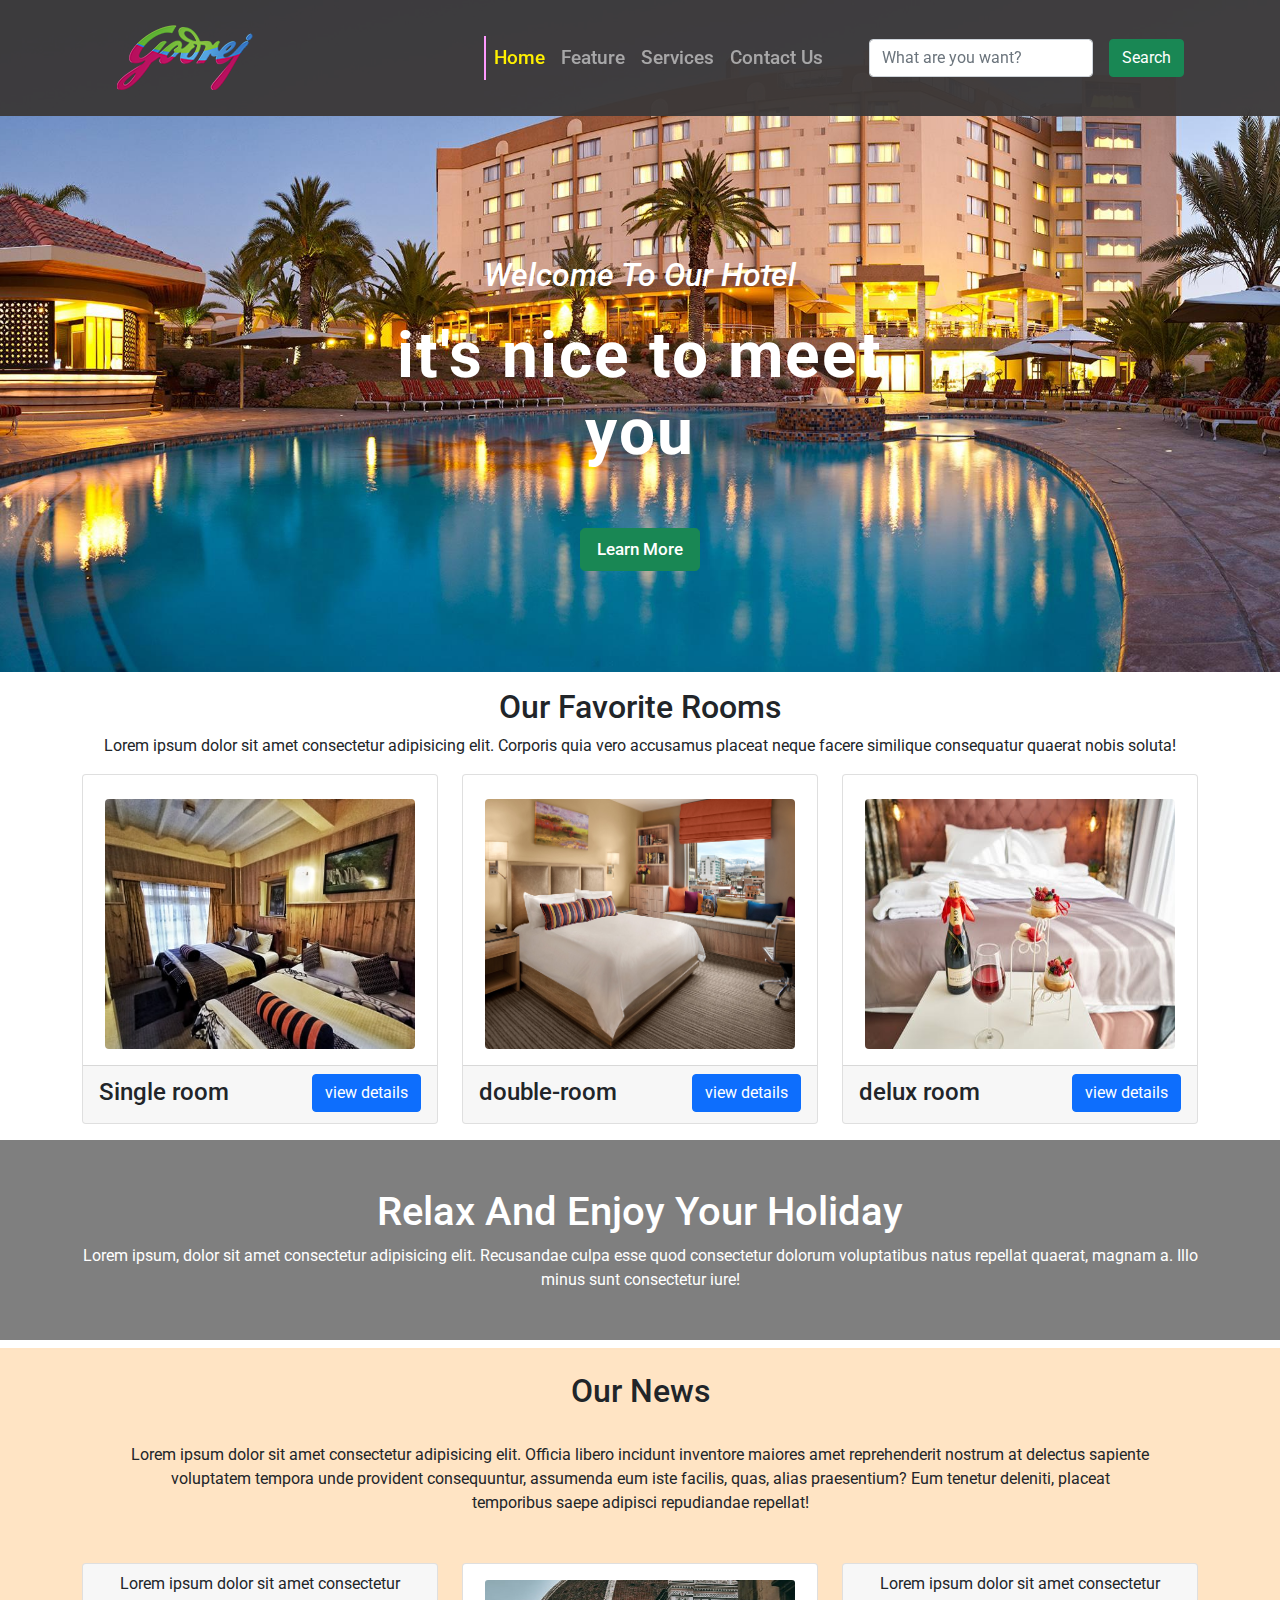
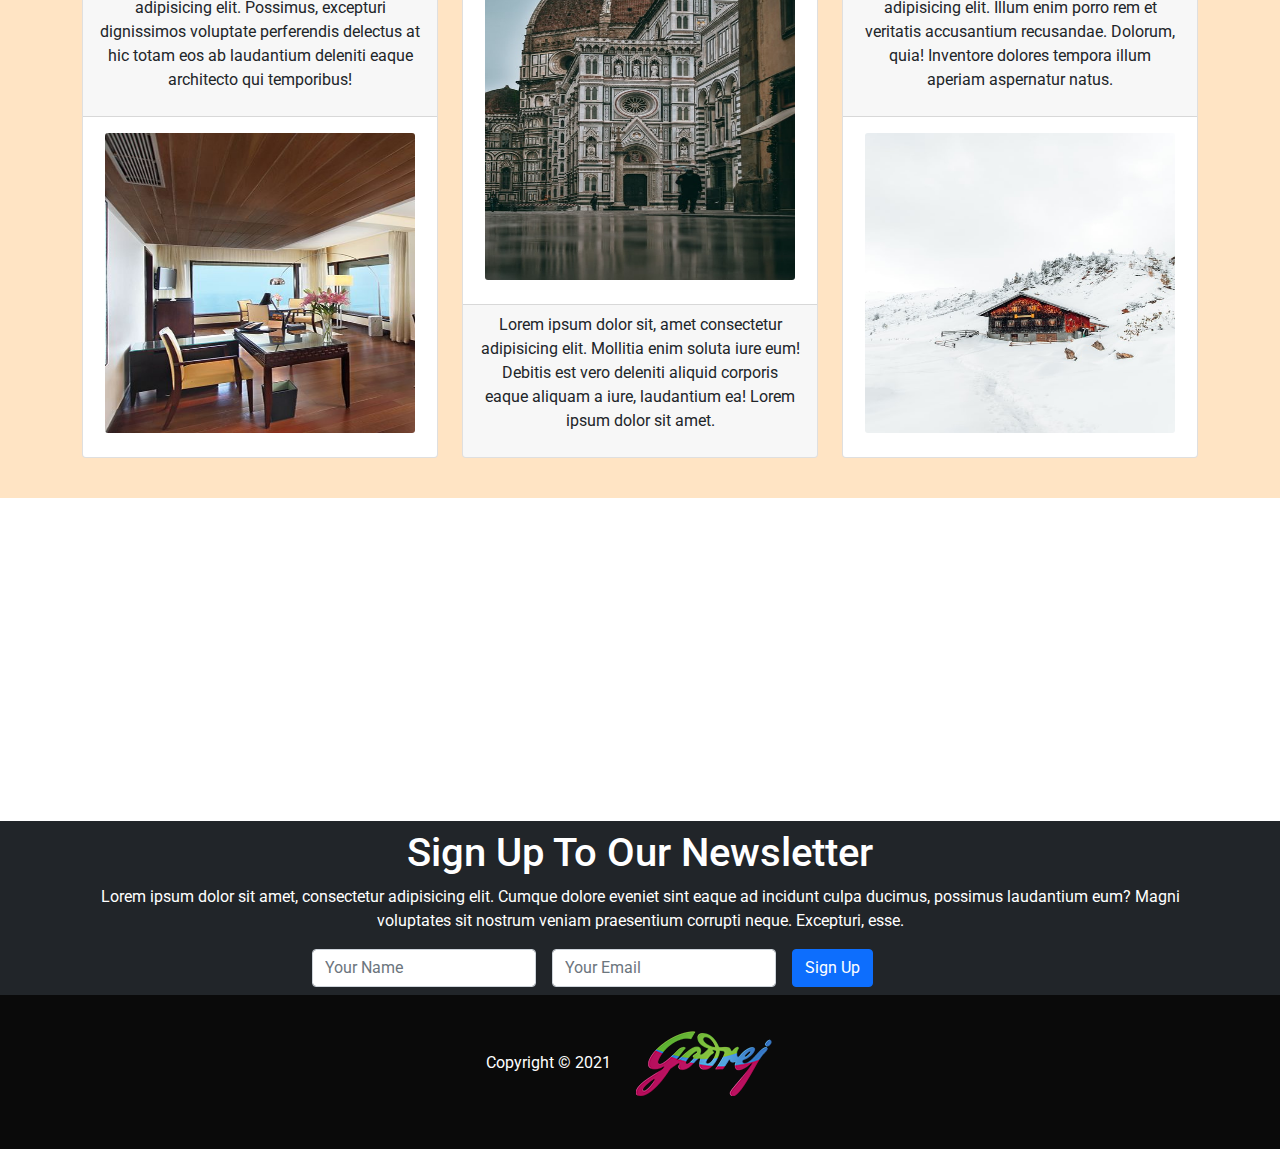
<file: index.html>
<!DOCTYPE html>
<html lang="en">

<head>
  <meta charset="UTF-8">
  <meta name="viewport" content="width=device-width, initial-scale=1.0">
  <title>Portfolio-sayt</title>
  <link
    href="https://fonts.googleapis.com/css2?family=Roboto:ital,wght@0,400;0,500;0,700;1,400;1,500;1,700&display=swap"
    rel="stylesheet">
  <link rel="stylesheet" href="css/bootstrap.min.css">
  <link rel="stylesheet" href="fontawesome-free-5.15.1-web/fontawesome-free-5.15.1-web/css/all.min.css">
  <link rel="stylesheet" href="css/style.css">
</head>

<body>
  <!-- Navbar -->
  <nav id="nav" class="navbar navbar-expand-lg navbar-dark bg-dark fixed-top fixed">
    <a class="navbar-brand" href="index.html">
      <img src="images/logo-godrej.png" alt="logo">
    </a>

    <div class="collapse navbar-collapse" id="navbarSupportedContent">
      <ul class="navbar-nav mr-auto">
        <li class="nav-item active">
          <a class="nav-link" href="#">Home</span></a>
        </li>
        <li class="nav-item">
          <a class="nav-link" href="Feature.html">Feature</a>
        </li>
        <li class="nav-item">
          <a class="nav-link" href="services.html">Services</a>
        </li>
        <li class="nav-item">
          <a class="nav-link" href="contact.html">Contact Us</a>
        </li>
      </ul>
    </div>
    <form class="form-inline my-2 my-lg-0">
      <input class="form-control mr-sm-2 ml-0" type="search" placeholder="What are you want?" aria-label="Search">
      <button class="btn btn-success my-2 my-sm-0" type="submit">Search</button>
    </form>
  </nav>
  <!-- End Navbar -->
  <!-- Shovcase -->
  <section class="home text-center text-white">
    <div class="container">
      <div class="row">
        <div class="col-md-6 text">
          <h3 class="pb-3">Welcome To Our Hotel</h3>
          <h1>it's nice to meet you</h1>
          <button class="btn btn-success btn-lg mt-5 px-3 text-center">Learn More</button>
        </div>
      </div>
    </div>
  </section>
  <!-- End Shovcase -->
  <!-- Favorite Rooms -->
  <section id="rooms" class="text-center my-3">
    <div class="container">
      <div class="row">
        <div class="col">
          <h2>Our Favorite Rooms</h2>
          <p>Lorem ipsum dolor sit amet consectetur adipisicing elit.
            Corporis quia vero accusamus placeat neque facere similique consequatur quaerat nobis soluta!
          </p>
        </div>
      </div>
      <div class="row">
        <div class="col-md-4">
          <div class="card">
            <div class="card-body">
              <img src="images/image-2.jpg" alt="photo-1" class="img-rooms img-fluid rounded mt-2">
            </div>
            <div class="card-footer">
              <h3 class="room-item mt-1">Single room</h3>
              <button class="btn btn-primary btn-view text-center text-white">view details</button>
            </div>
          </div>
        </div>
        <div class="col-md-4">
          <div class="card">
            <div class="card-body">
              <img src="images/rom4.jpg" alt="photo-2" class="img-rooms img-fluid rounded mt-2">
            </div>
            <div class="card-footer">
              <h3 class="room-item mt-1">double-room</h3>
              <button class="btn btn-primary btn-view text-center text-white">view details</button>
            </div>
          </div>
        </div>
        <div class="col-md-4">
          <div class="card">
            <div class="card-body">
              <img src="images/room-5.jpeg" alt="photo-3" class="img-rooms img-fluid rounded mt-2">
            </div>
            <div class="card-footer">
              <h3 class="room-item mt-1">delux room</h3>
              <button class="btn btn-primary btn-view text-center text-white">view details</button>
            </div>
          </div>
        </div>
      </div>
    </div>
  </section>
  <!-- End Favorite Rooms -->
  <!-- Bg-Box -->
  <div id="bg-box" class="text-center text-white">
    <div class="bg-box-dark py-5">
      <div class="container">
        <h1>Relax And Enjoy Your Holiday</h1>
        <p>Lorem ipsum, dolor sit amet consectetur adipisicing elit. Recusandae culpa esse quod consectetur dolorum
          voluptatibus natus repellat quaerat, magnam a. Illo minus sunt consectetur iure!</p>
      </div>
    </div>
  </div>
  <!-- End Bg-Box -->
  <!-- News Section -->
  <section id="services" class="text-center my-2">
    <div class="container">
      <div class="row">
        <div class="col">
          <h2 class="py-4">Our News</h2>
          <p class="mb-5 px-5">Lorem ipsum dolor sit amet consectetur adipisicing elit. Officia libero incidunt
            inventore maiores
            amet reprehenderit nostrum at delectus sapiente voluptatem tempora unde provident consequuntur,
            assumenda eum iste facilis, quas, alias praesentium? Eum tenetur deleniti, placeat temporibus saepe adipisci
            repudiandae repellat!
          </p>
        </div>
      </div>
      <div class="row">
        <div class="col-md-4">
          <div class="card card-2 mb-2">
            <div class="card-header">
              <p>Lorem ipsum dolor sit amet consectetur adipisicing elit. Possimus,
                excepturi dignissimos voluptate perferendis delectus at hic totam eos ab
                laudantium deleniti eaque architecto qui temporibus!
              </p>
            </div>
            <div class="card-body">
              <img src="images/room-1.jpg" alt="photo" class="img-fluid card-img">
            </div>
          </div>
        </div>
        <div class="col-md-4">
          <div class="card">
            <div class="card-body">
              <img src="images/photo-6.jpg" alt="photo" class="img-fluid card-img">
            </div>
            <div class="card-footer">
              <p>Lorem ipsum dolor sit, amet consectetur adipisicing elit. Mollitia enim soluta iure eum!
                Debitis est vero deleniti aliquid corporis eaque aliquam a iure, laudantium ea! Lorem ipsum dolor sit
                amet.
              </p>
            </div>
          </div>
        </div>
        <div class="col-md-4">
          <div class="card">
            <div class="card-header">
              <p>Lorem ipsum dolor sit amet consectetur adipisicing elit. Illum enim porro rem et veritatis
                accusantium recusandae. Dolorum, quia! Inventore dolores tempora illum aperiam aspernatur natus.
              </p>
            </div>
            <div class="card-body">
              <img src="images/photo-5.jpg" alt="photo" class="img-fluid card-img">
            </div>
          </div>
        </div>
      </div>
    </div>
  </section>
  <!-- End News Section -->
  <!-- Video -->
  <div id="video">
    <div class="video-dark text-white text-center mt-3">
      <iframe src="https://www.youtube.com/embed/4eJ8sJGh5dA" frameborder="0" allow="accelerometer; autoplay; clipboard-write; encrypted-media; gyroscope; picture-in-picture" allowfullscreen>
      </iframe>
    </div>
  </div>
  <!-- End Video -->
  <!-- Newsletter -->
  <div id="newsletter" class="text-center text-white bg-dark py-2">
    <div class="container">
      <h1>Sign Up To Our Newsletter</h1>
      <p>Lorem ipsum dolor sit amet, consectetur adipisicing elit.
        Cumque dolore eveniet sint eaque ad incidunt culpa ducimus,
        possimus laudantium eum? Magni voluptates sit nostrum veniam praesentium corrupti neque. Excepturi, esse.
      </p>
      <form class="form-inline justify-content-center">
        <input type="text" class="form-control" placeholder="Your Name">
        <input type="text" class="form-control" placeholder="Your Email">
        <button class="btn btn-primary">Sign Up</button>
      </form>
    </div>
  </div>
  <!-- End Newsletter -->
  <!-- Footer -->
  <footer id="main-footer" class="text-center text-white p-4 mb-0">
    <div class="container">
      <div class="row">
        <div class="col">
          <p>Copyright &copy; 2021
            <span id="year">
              <img src="images/logo-godrej.png" alt="godrej">
            </span>
          </p>
        </div>
      </div>
    </div>
  </footer>
  <!-- End Footer -->
  <script src="js/bootstrap.min.js"></script>
  <script src="js/main.js"></script>
</body>

</html>
</file>
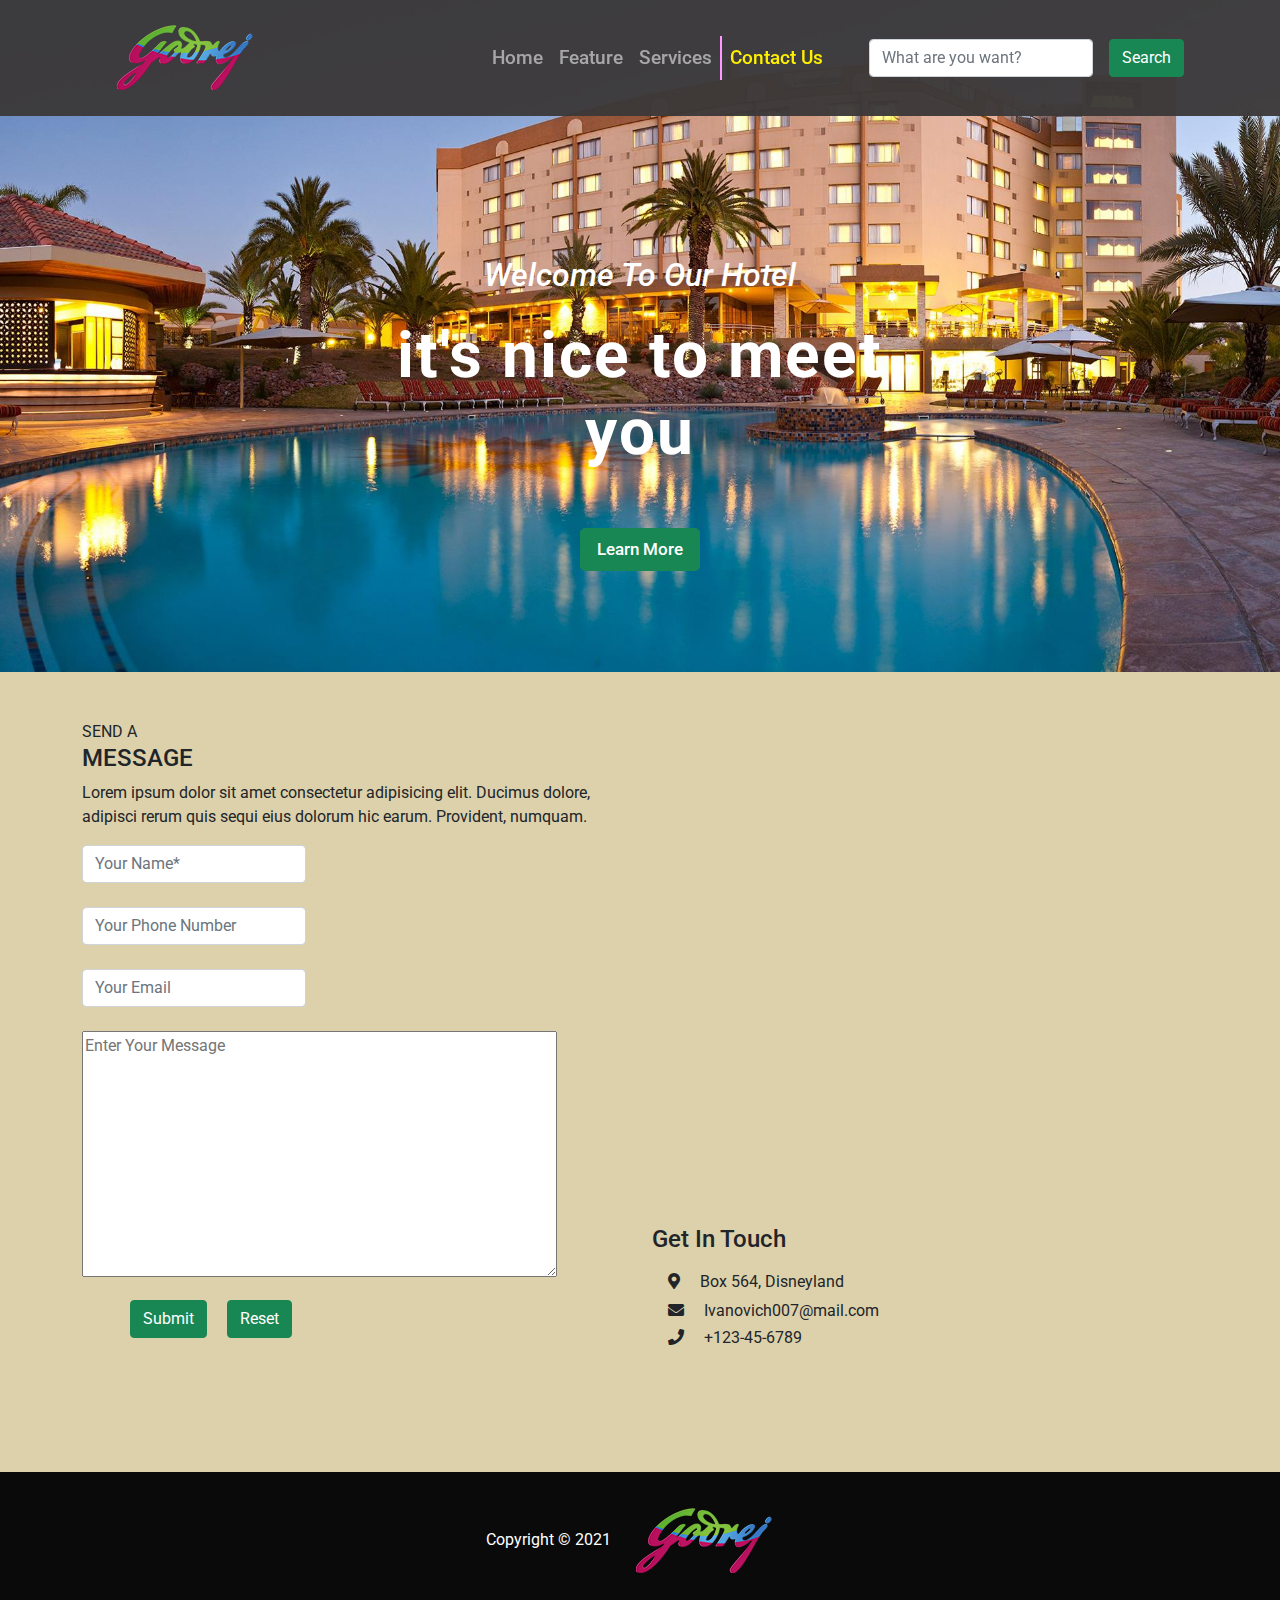
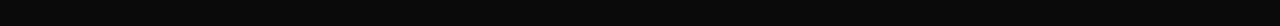
<file: contact.html>
<!DOCTYPE html>
<html lang="en">

<head>
  <meta charset="UTF-8">
  <meta name="viewport" content="width=device-width, initial-scale=1.0">
  <title>Portfolio-sayt</title>
  <link
    href="https://fonts.googleapis.com/css2?family=Roboto:ital,wght@0,400;0,500;0,700;1,400;1,500;1,700&display=swap"
    rel="stylesheet">
  <link rel="stylesheet" href="css/bootstrap.min.css">
  <link rel="stylesheet" href="fontawesome-free-5.15.1-web/fontawesome-free-5.15.1-web/css/all.min.css">
  <link rel="stylesheet" href="css/style.css">
</head>

<body>
  <!-- Navbar -->
  <nav id="nav" class="navbar navbar-expand-lg navbar-dark bg-dark fixed-top fixed">
    <a class="navbar-brand" href="index.html">
      <img src="images/logo-godrej.png" alt="logo">
    </a>

    <div class="collapse navbar-collapse" id="navbarSupportedContent">
      <ul class="navbar-nav mr-auto">
        <li class="nav-item">
          <a class="nav-link" href="index.html">Home</span></a>
        </li>
        <li class="nav-item">
          <a class="nav-link" href="Feature.html">Feature</a>
        </li>
        <li class="nav-item">
          <a class="nav-link" href="services.html">Services</a>
        </li>
        <li class="nav-item active">
          <a class="nav-link" href="#">Contact Us</a>
        </li>
      </ul>
    </div>
    <form class="form-inline my-2 my-lg-0">
      <input class="form-control mr-sm-2 ml-0" type="search" placeholder="What are you want?" aria-label="Search">
      <button class="btn btn-success my-2 my-sm-0" type="submit">Search</button>
    </form>
  </nav>
  <!-- End Navbar -->
  <!-- Shovcase -->
  <section class="home text-center text-white">
    <div class="container">
      <div class="row">
        <div class="col-md-6 text">
          <h3 class="pb-3">Welcome To Our Hotel</h3>
          <h1>it's nice to meet you</h1>
          <button class="btn btn-success btn-lg mt-5 px-3 text-center">Learn More</button>
        </div>
      </div>
    </div>
  </section>
  <!-- End Shovcase -->
  <!-- Form -->
  <section class="form-section">
    <div class="container">
      <div class="row">
        <div class="col-md-6 my-5">
          <div class="message-info">
            <span>SEND A</span>
            <h4>MESSAGE</h4>
            <p>Lorem ipsum dolor sit amet consectetur adipisicing elit. Ducimus dolore, adipisci rerum quis sequi eius dolorum hic earum. Provident, numquam.</p>
          </div>
        <form class="form-block my-2 my-lg-0">
          <input type="text" class="form-control mr-sm-2 ml-0" name="firstname" placeholder="Your Name*"><br>
          <input type="number" class="form-control mr-sm-2 ml-0" name="phone" pattern="[0-9]{3}-[0-9]{3}-[0-9]{4}" required
           placeholder="Your Phone Number" size="20" minlength="9" maxlength="14"><br>
          <input type="email" class="form-control mr-sm-2 ml-0" name="email" placeholder="Your Email"><br>
          <textarea name="Message" cols="50" rows="10" placeholder="Enter Your Message"></textarea>
          <br>
          <div class="buttons mt-3 px-5">
            <button class="btn btn-success my-2 my-sm-0" type="submit">Submit</button>
            <input type="reset" class="btn btn-success my-2 my-sm-0 mx-3">
          </div>
        </form>
        </div>
        <div class="col-md-6">
          <div class="map my-5">
            <iframe src="https://www.google.com/maps/embed?pb=!1m18!1m12!1m3!1d15989.134681155516!2d30.334446249072457!3d59.93808517665943!2m3!1f0!2f0!3f0!3m2!1i1024!2i768!4f13.1!3m3!1m2!1s0x469631a7726a2faf%3A0x7d39dbd4fcf5f335!2z0JzRg9C30LXQuSDQpNCw0LHQtdGA0LbQtQ!5e0!3m2!1sru!2sru!4v1615920931310!5m2!1sru!2sru" width="600" height="450" style="border:0;" allowfullscreen="" loading="lazy"></iframe>
          </div>
          <div class="info-text">
            <h4>Get In Touch</h4>
            <div class="route">
              <address class="address my-3">
                <i class="fas fa-map-marker-alt mx-3"></i>
                <span>Box 564, Disneyland</span><br>
                <i class="fas fa-envelope my-2 mx-3"></i>
                <span>Ivanovich007@mail.com</span><br>
                <i class="fas fa-phone mx-3"></i>
                <span>+123-45-6789</span>
                </address>
            </div>
          </div>
        </div>
      </div>
    </div>
  </section>
  <!-- End Form -->
  <!-- Footer -->
  <footer id="main-footer" class="text-center text-white p-4 mb-0">
    <div class="container">
      <div class="row">
        <div class="col">
          <p>Copyright &copy; 2021
            <span id="year">
              <img src="images/logo-godrej.png" alt="godrej">
            </span>
          </p>
        </div>
      </div>
    </div>
  </footer>
  <!-- End Footer -->
  <script src="js/bootstrap.min.js"></script>
  <script src="js/main.js"></script>
</body>

</html>
</file>
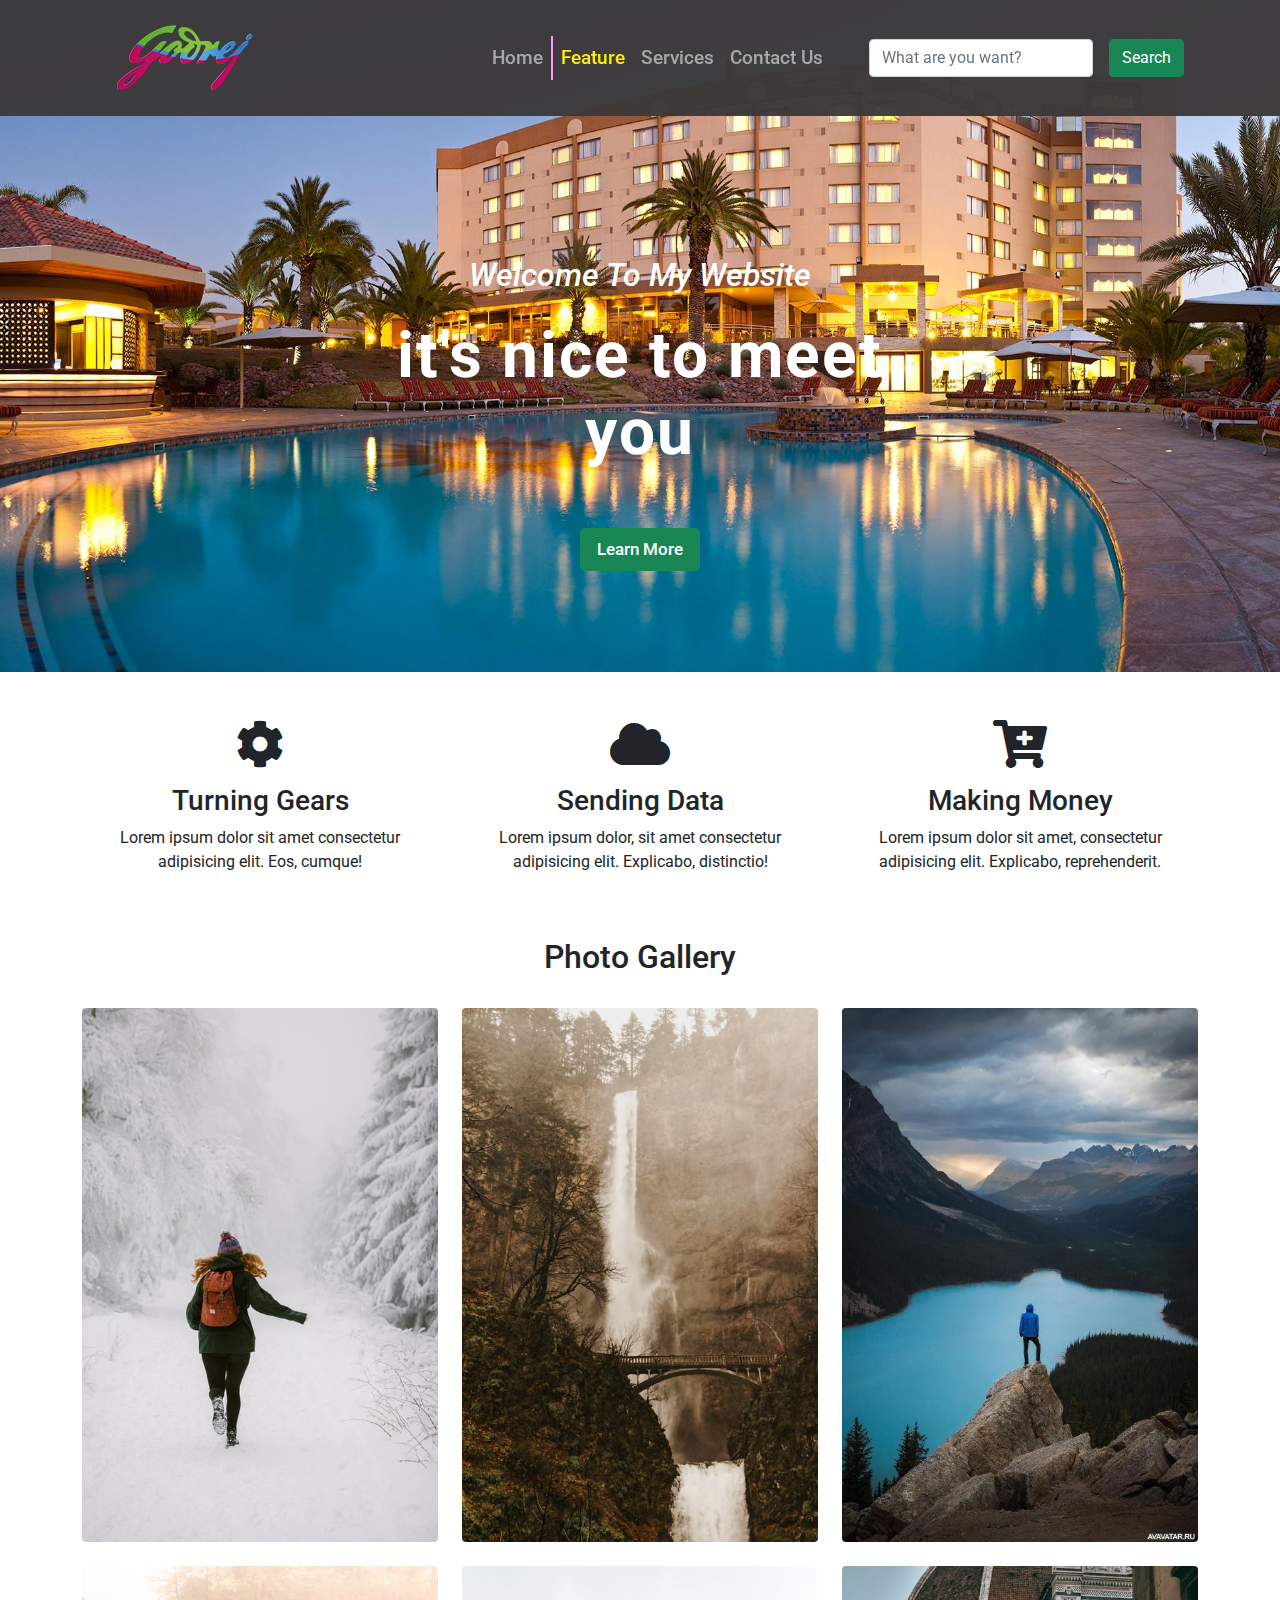
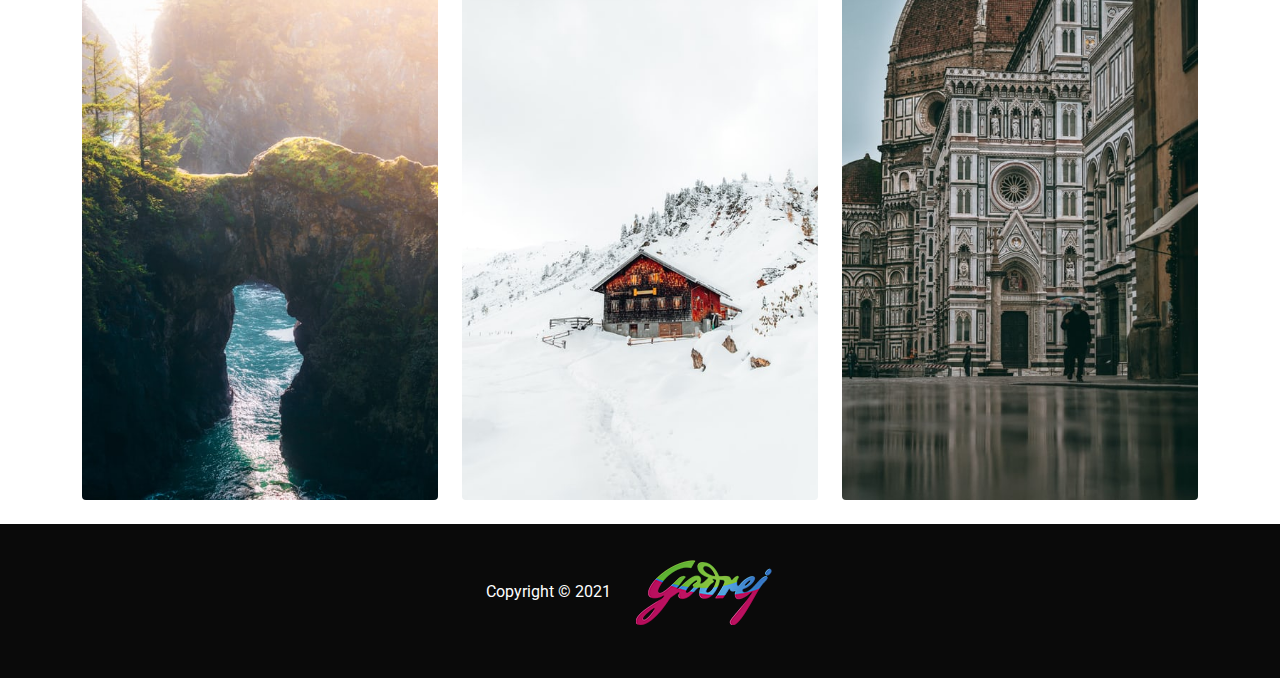
<file: feature.html>
<!DOCTYPE html>
<html lang="en">
<head>
    <meta charset="UTF-8">
    <meta name="viewport" content="width=device-width, initial-scale=1.0">
    <title>Portfolio-sayt</title>
    <link href="https://fonts.googleapis.com/css2?family=Roboto:ital,wght@0,400;0,500;0,700;1,400;1,500;1,700&display=swap" rel="stylesheet">
    <link rel="stylesheet" href="css/bootstrap.min.css">
    <link rel="stylesheet" href="fontawesome-free-5.15.1-web/fontawesome-free-5.15.1-web/css/all.min.css">
    <link rel="stylesheet" href="css/style.css">
</head>
<body>
    <!-- Navbar -->
    <nav id="nav" class="navbar navbar-expand-lg navbar-dark bg-dark fixed-top fixed">
        <a class="navbar-brand" href="index.html">
            <img src="images/logo-godrej.png" alt="logo">
        </a>
        <button class="navbar-toggler" type="button" data-toggle="collapse" data-target="#navbarSupportedContent" aria-controls="navbarSupportedContent" aria-expanded="false" aria-label="Toggle navigation">
          <span class="navbar-toggler-icon"></span>
        </button>
      
        <div class="collapse navbar-collapse" id="navbarSupportedContent">
          <ul class="navbar-nav mr-auto">
            <li class="nav-item">
              <a class="nav-link" href="index.html">Home</a>
            </li>
            <li class="nav-item active">
                <a class="nav-link" href="#">Feature</a>
            </li>
            <li class="nav-item">
                <a class="nav-link" href="services.html">Services</a>
              </li>  
            <li class="nav-item">
                <a class="nav-link" href="contact.html">Contact Us</a>
            </li>
          </ul>
        </div>
        <form class="form-inline my-2 my-lg-0">
          <input class="form-control mr-sm-2 ml-0" type="search" placeholder="What are you want?" aria-label="Search">
          <button class="btn btn-success my-2 my-sm-0" type="submit">Search</button>
        </form>
      </nav>
      <!-- End Navbar -->
      <!-- Shovcase -->
      <section class="home text-center text-white">
          <div class="container">
              <div class="row">
                <div class="col-md-6 text">
                    <h3 class="pb-3">Welcome To My Website</h3>
                    <h1>it's nice to meet you</h1>
                    <button class="btn btn-success btn-lg mt-5 px-3 text-center">Learn More</button>
                </div>
              </div>
          </div>
      </section>
      <!-- End Shovcase -->
      <!-- Home-Icons -->
      <section class="home-icons my-5 text-center">
        <div class="container">
          <div class="row">
            <div class="col-md-4">
              <i class="fas fa-cog fa-3x mb-3"></i>
              <h3>Turning Gears</h3>
              <p>Lorem ipsum dolor sit amet consectetur adipisicing elit. Eos, cumque!</p>
            </div>
            <div class="col-md-4">
              <i class="fas fa-cloud fa-3x mb-3"></i>
              <h3>Sending Data</h3>
              <p>Lorem ipsum dolor, sit amet consectetur adipisicing elit. Explicabo, distinctio!</p>
            </div>
            <div class="col-md-4">
              <i class="fas fa-cart-plus fa-3x mb-3"></i>
              <h3>Making Money</h3>
              <p>Lorem ipsum dolor sit amet, consectetur adipisicing elit. Explicabo, reprehenderit.</p>
            </div>
          </div>
        </div>
      </section>
      <!-- End Home-Icons -->
      <!-- Photo Gallery -->
      <div id="gallery" class="text-center my-4">
        <div class="container">
          <div class="row">
            <div class="col">
              <h2>Photo Gallery</h2>
            </div>
          </div>
          <div class="row">
            <div class="col-md-4 gallery-img">
              <img src="images/photo-7.jpg" alt="photo" class="img-fluid rounded mt-4">
            </div>
            <div class="col-md-4 gallery-img">
              <img src="images/photo-2.jpg" alt="photo" class="img-fluid rounded mt-4">
            </div>
            <div class="col-md-4 gallery-img">
              <img src="images/foto-3.jpg" alt="photo" class="img-fluid rounded mt-4">
            </div>
            <div class="col-md-4 gallery-img">
              <img src="images/photo-4.jpg" alt="photo" class="img-fluid rounded mt-4">
            </div>
            <div class="col-md-4 gallery-img">
              <img src="images/photo-5.jpg" alt="photo" class="img-fluid rounded mt-4">
            </div>
            <div class="col-md-4 gallery-img">
              <img src="images/photo-6.jpg" alt="photo" class="img-fluid rounded mt-4">
            </div>
          </div>
        </div>
      </div>
      <!-- End Photo Gallery -->
      
        <!-- Footer -->
        <footer id="main-footer" class="text-center text-white p-4 mb-0">
            <div class="container">
                <div class="row">
                    <div class="col">
                        <p>Copyright &copy; 2021
                            <span id="year">
                                <img src="images/logo-godrej.png" alt="godrej">
                            </span>
                        </p>
                    </div>
                </div>
            </div>
        </footer>
        <!-- End Footer -->
    <script src="js/bootstrap.min.js"></script>
    <script src="js/main.js"></script>
</body>
</html>
<script src="js/bootstrap.min.js"></script>
<script src="js/main.js"></script>
</body>
</html>
</file>
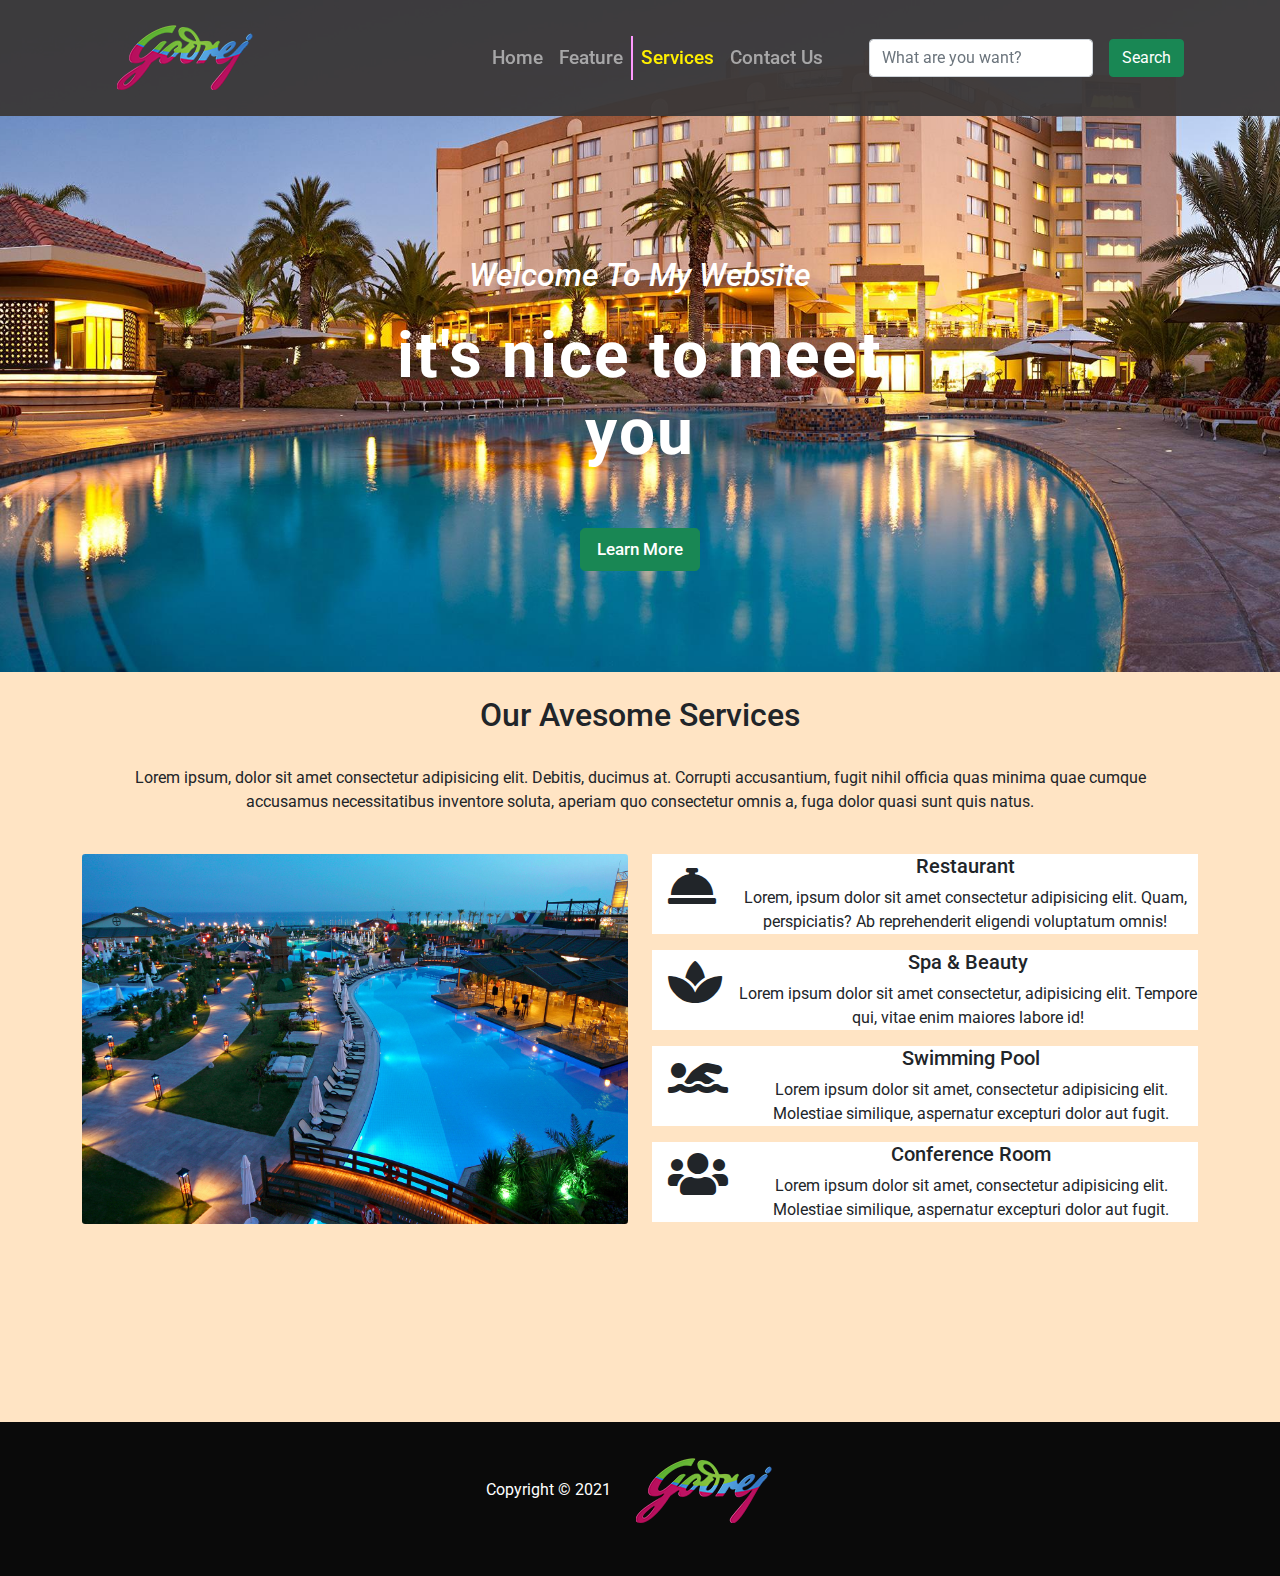
<file: services.html>
<!DOCTYPE html>
<html lang="en">
<head>
    <meta charset="UTF-8">
    <meta name="viewport" content="width=device-width, initial-scale=1.0">
    <title>Portfolio-sayt</title>
    <link href="https://fonts.googleapis.com/css2?family=Roboto:ital,wght@0,400;0,500;0,700;1,400;1,500;1,700&display=swap" rel="stylesheet">
    <link rel="stylesheet" href="css/bootstrap.min.css">
    <link rel="stylesheet" href="fontawesome-free-5.15.1-web/fontawesome-free-5.15.1-web/css/all.min.css">
    <link rel="stylesheet" href="css/style.css">
</head>
<body>
    <!-- Navbar -->
    <nav id="nav" class="navbar navbar-expand-lg navbar-dark bg-dark fixed-top fixed">
        <a class="navbar-brand" href="index.html">
            <img src="images/logo-godrej.png" alt="logo">
        </a>
        <button class="navbar-toggler" type="button" data-toggle="collapse" data-target="#navbarSupportedContent" aria-controls="navbarSupportedContent" aria-expanded="false" aria-label="Toggle navigation">
          <span class="navbar-toggler-icon"></span>
        </button>
      
        <div class="collapse navbar-collapse" id="navbarSupportedContent">
          <ul class="navbar-nav mr-auto">
            <li class="nav-item">
              <a class="nav-link" href="index.html">Home</span></a>
            </li>
            <li class="nav-item">
                <a class="nav-link" href="feature.html">Feature</a>
            </li>
            <li class="nav-item active">
                <a class="nav-link" href="#">Services</a>
              </li>  
            <li class="nav-item">
                <a class="nav-link" href="contact.html">Contact Us</a>
            </li>
          </ul>
        </div>
        <form class="form-inline my-2 my-lg-0">
          <input class="form-control mr-sm-2 ml-0" type="search" placeholder="What are you want?" aria-label="Search">
          <button class="btn btn-success my-2 my-sm-0" type="submit">Search</button>
        </form>
      </nav>
      <!-- End Navbar -->
      <!-- Shovcase -->
      <section class="home text-center text-white">
          <div class="container">
              <div class="row">
                <div class="col-md-6 text">
                    <h3 class="pb-3">Welcome To My Website</h3>
                    <h1>it's nice to meet you</h1>
                    <button class="btn btn-success btn-lg mt-5 px-3 text-center">Learn More</button>
                </div>
              </div>
          </div>
      </section>
      <!-- End Shovcase -->
      <!-- Services -->
      <section id="services" class="servic text-center">
        <div class="container">
          <div class="row">
            <div class="col">
              <h2 class="servic-mine py-4">Our Avesome Services</h2>
              <p class="servic-text px-5">Lorem ipsum, dolor sit amet consectetur adipisicing elit. Debitis, ducimus at.
                 Corrupti accusantium, fugit nihil officia quas minima quae cumque accusamus 
                necessitatibus inventore soluta, aperiam quo consectetur omnis a, fuga dolor quasi sunt quis natus.
              </p>
            </div>
          </div>
          <div class="row my-4">
            <div class="col-md-6">
              <img src="images/hotel-2.jpg" alt="photo" class="servic-img img-fluid rounded-1">
            </div>
            <div class="col-md-6">
              <div class="servic-type bg-white">
                <div class="left px-3 pt-2">
                  <i class="fas fa-concierge-bell fa-3x"></i>
                </div>
                <div class="right">
                  <h5>Restaurant</h5>
                  <p>Lorem, ipsum dolor sit amet consectetur adipisicing elit. Quam, perspiciatis? Ab reprehenderit eligendi voluptatum omnis!</p>
                </div>
              </div>
              <div class="servic-type bg-white">
                <div class="left px-3 pt-2">
                  <i class="fas fa-spa fa-3x"></i>
                </div>
                <div class="right">
                  <h5>Spa & Beauty</h5>
                  <p>Lorem ipsum dolor sit amet consectetur, adipisicing elit. Tempore qui, vitae enim maiores labore id!</p>
                </div>
              </div>
              <div class="servic-type bg-white">
                <div class="left px-3 pt-2">
                  <i class="fas fa-swimmer fa-3x"></i>
                </div>
                <div class="right">
                  <h5>Swimming Pool</h5>
                  Lorem ipsum dolor sit amet, consectetur adipisicing elit. Molestiae similique, aspernatur excepturi dolor aut fugit.
                </div>
              </div>
              <div class="servic-type bg-white mt-3">
                <div class="left px-3 pt-2">
                  <i class="fas fa-users fa-3x"></i>
                </div>
                <div class="right">
                  <h5>Conference Room</h5>
                  Lorem ipsum dolor sit amet, consectetur adipisicing elit. Molestiae similique, aspernatur excepturi dolor aut fugit.
                </div>
              </div>
            </div>
          </div>
        </div>
      </section>
      <!-- End Services -->
        <!-- Footer -->
        <footer id="main-footer" class="text-center text-white p-4 mb-0">
            <div class="container">
                <div class="row">
                    <div class="col">
                        <p>Copyright &copy; 2021
                            <span id="year">
                                <img src="images/logo-godrej.png" alt="godrej">
                            </span>
                        </p>
                    </div>
                </div>
            </div>
        </footer>
        <!-- End Footer -->
    <script src="js/bootstrap.min.js"></script>
    <script src="js/main.js"></script>
</body>
</html>
<script src="js/bootstrap.min.js"></script>
<script src="js/main.js"></script>
</body>
</html>
</file>
<file: css/style.css>
@import url('https://fonts.googleapis.com/css2?family=Roboto:ital,wght@0,400;0,500;0,700;1,400;1,500;1,700&display=swap');
html, body{
    padding: 0;
    margin: 0;
    font-family: 'Roboto', sans-serif;
    overflow-x: hidden;
}
*,
*::before,
*::after{
    box-sizing: border-box;
}
/* Navbar */
.navbar{
    background-color: transparent!important;
}
.fixed{
    background-color: #3b3838f5!important;
}
.navbar .navbar-brand{
    margin-left: 6rem;
}
.navbar-nav{
    margin: 0 0 auto 12rem;
}
.nav-item > .nav-link{
    font-size: 1.2rem;
    font-weight: 500;
    color: #fff;
}
.nav-item > .nav-link:hover,
.active > .nav-link{
    color: #fff000!important;
}
.navbar-nav > .active{
    border-left: 2px solid #ff99ff;
}
.form-inline{
    display: flex;
    position: relative;
    margin-right: 6rem;
}
.form-control{
    width: 14rem;
    margin-right: 1rem!important;
}
/* End navbar */
/* Shovcase */
  
.home{
    background: url(../images/shoved.jpg) no-repeat;
    background-size: cover;
    height: 42rem;
    background-position: center;
}
.home .text{
    margin: 0 auto;
    padding-top: 16rem;
}
.text h3{
    font-weight: 500;
    font-style: italic;
    font-size: 2rem;
}
.text h1{
    font-size: 4rem;
    font-weight: 700;
    letter-spacing: 2px;
}
.text .btn{
    font-size: 17px;
    font-weight: 500;
} 
/* End Shovcase */
/* Favorite Rooms */
.img-rooms{
    position: relative;
    min-height: 250px;
}
.room-item{
    float: left;
    font-size: 1.5rem;
    font-weight: 500;
}
.btn-view{
    float: right;
    position: relative;
}
/* End Favorite Rooms */
/* Bg-Box */
#bg-box{
    background-image: url(../images/hotel-2.jpg);
    background-repeat: no-repeat;
    background-position: center;
    background-attachment: fixed;
    min-height: 200px;
    position: relative;
}
.bg-box-dark{
    position: absolute;
    width: 100%;
    height: 100%;
    top: 0;
    left: 0;
    background-color: rgba(0, 0, 0, 0.5);
}
/* End Bg-Box */
/* Photo-Gallery */
.card{
    display: flex;
    position: relative;
    height: 100%;
}
.card-body .img-fluid{
    position: relative;
    max-width: 310px;
}
.card-img{
    position: relative;
    max-height: 300px;
}
/* End Photo-Gallery */
/* Video */
#video{
    margin: 0;
    padding: 0;
    min-height: 200px;
    position: relative;
}
.video-dark > iframe{
    width: 100%;
    height: 300px;
}
/* End Video */
/* Newsletter */
.form-control{
    margin-right: 3rem;
}
/* End Newsletter */
/* feature */
.gallery-img > img{
transition: all 0.3s ease-in-out;
}
.gallery-img > img:hover{
    transform: scale(1.05);
    cursor: pointer;
}
/* End feature */
/* Services */
#services{
    display: flex;
    flex-wrap: wrap;
    position: relative;
    background-color: bisque;
    height: 750px;
}
.servic-type > .left{
    float: left;
    position: relative;
    align-items: center;
}
.servic-img{
    position: relative;
    min-height: 370px!important;
}
/* End Services */
/* form-section */
.form-section{
    display: flex;
    flex-wrap: wrap;
    background-color: #dbcfa8f5;
    height: 800px;
}
.form-section > .map{
    padding: 40px 0;
    text-align: center;
}
/* end form -section */
/* Footer */
#main-footer{
    background-color: #000000f5;
    background-size:cover;
}
/* End Footer */
</file>
